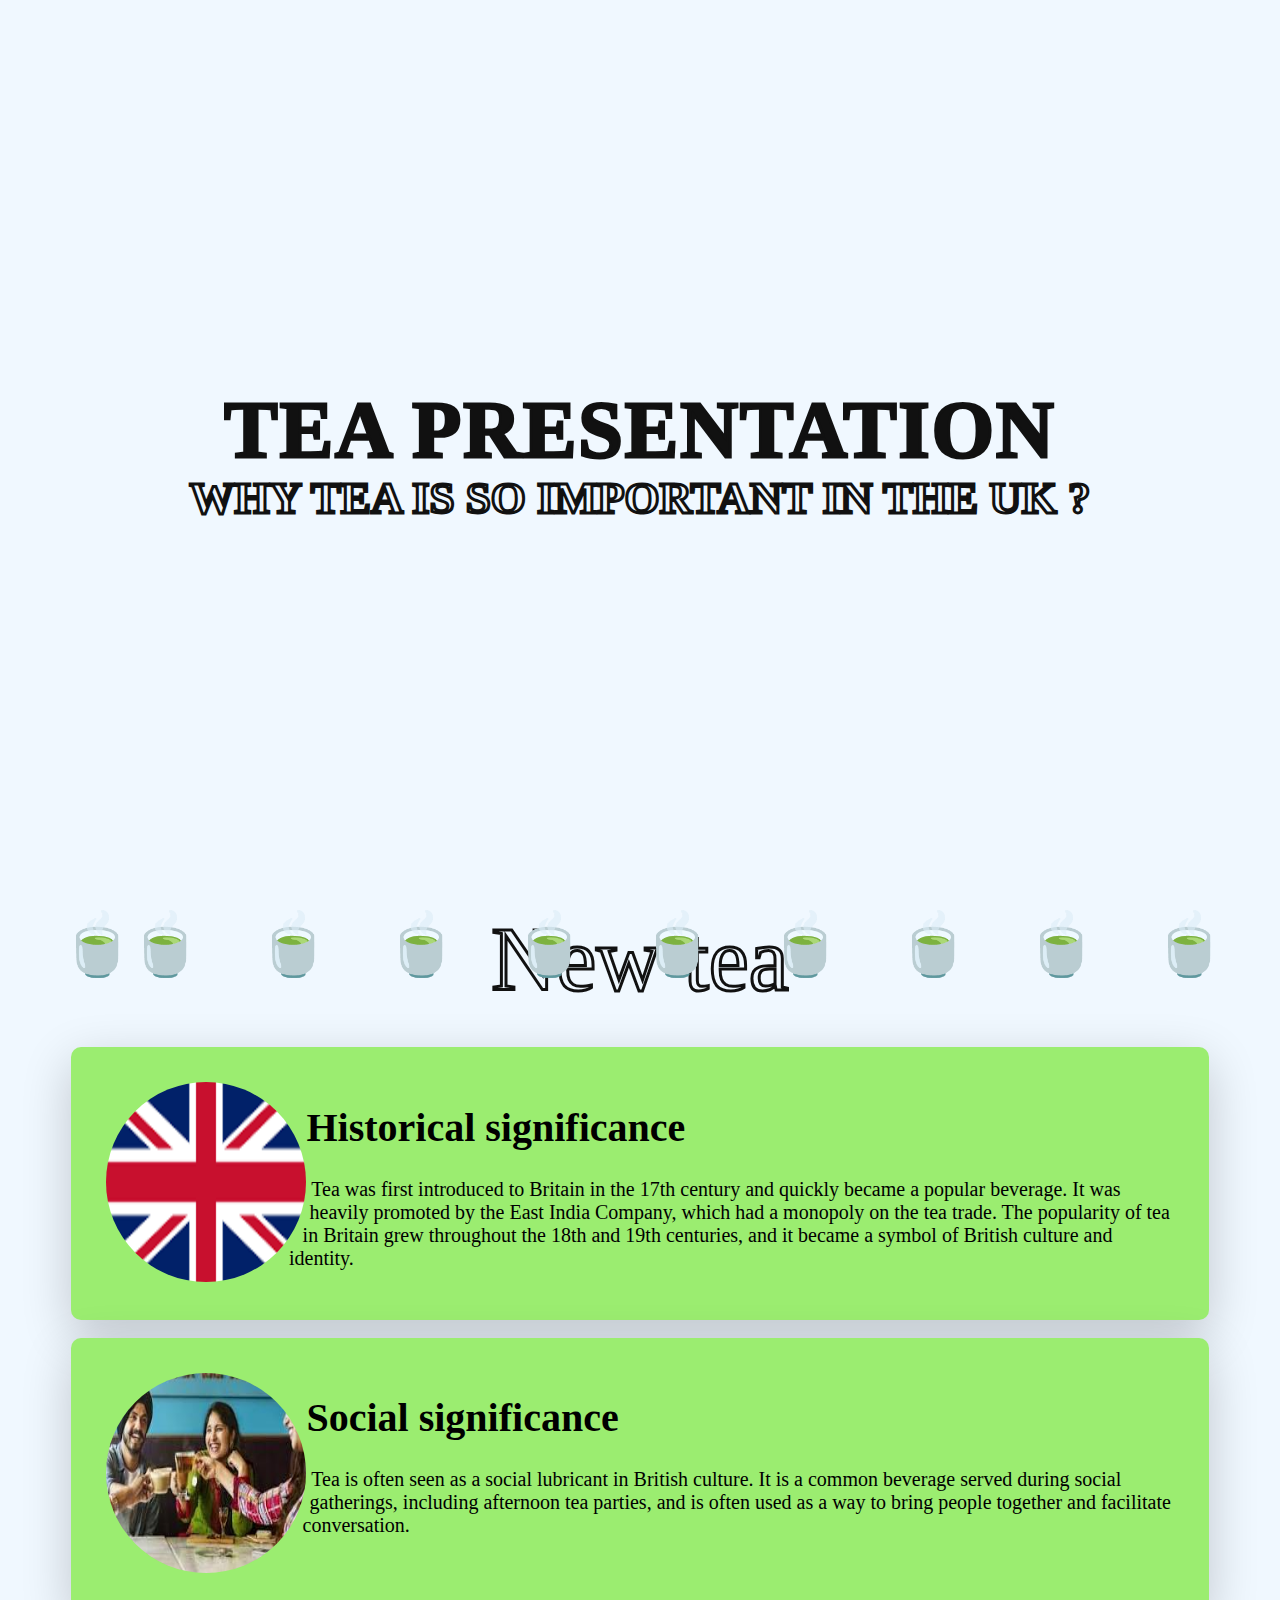
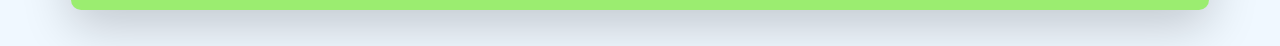
<file: index.html>
<!DOCTYPE html>
<html lang="en">

<head>
    <meta charset="UTF-8">
    <title>Tea</title>
    <link rel="stylesheet" href="/css/index.css">
    <link rel="shortcut icon" href="" type="image/x-icon">
</head>

<body>
    <div class="wrapper">
        <span>🍵</span>
        <span>🍵</span>
        <span>🍵</span>
        <span>🍵</span>
        <span>🍵</span>
        <span>🍵</span>
        <span>🍵</span>
        <span>🍵</span>
        <span>🍵</span>
        <span>🍵</span>
    </div>
    <div class="banner">
        <div class="content">
            <h2>tea presentation<br><b>Why tea is so important in the UK ?</b></h2>
        </div>
    </div>
    <a  href="/html/app.html">New tea</a>
    <br>
    <br>
    <div class="container">
        <div class="circle0"></div>
        <h1>Historical significance</h1>
        <p>Tea was first introduced to Britain in the 17th century and quickly became a popular beverage. It was heavily
            promoted by the East India Company, which had a monopoly on the tea trade. The popularity of tea in Britain
            grew throughout the 18th and 19th centuries, and it became a symbol of British culture and identity.
            <br>
        </p>
    </div>
    <br>
    <div class="container">
        <div class="circle1"></div>
        <h1>Social significance</h1>
        <p>Tea is often seen as a social lubricant in British culture. It is a common beverage served during social
            gatherings, including afternoon tea parties, and is often used as a way to bring people together and
            facilitate conversation.
            <br>
            <br>
        </p>
    </div>
    <br>
    <br>
</body>

</html>
</file>
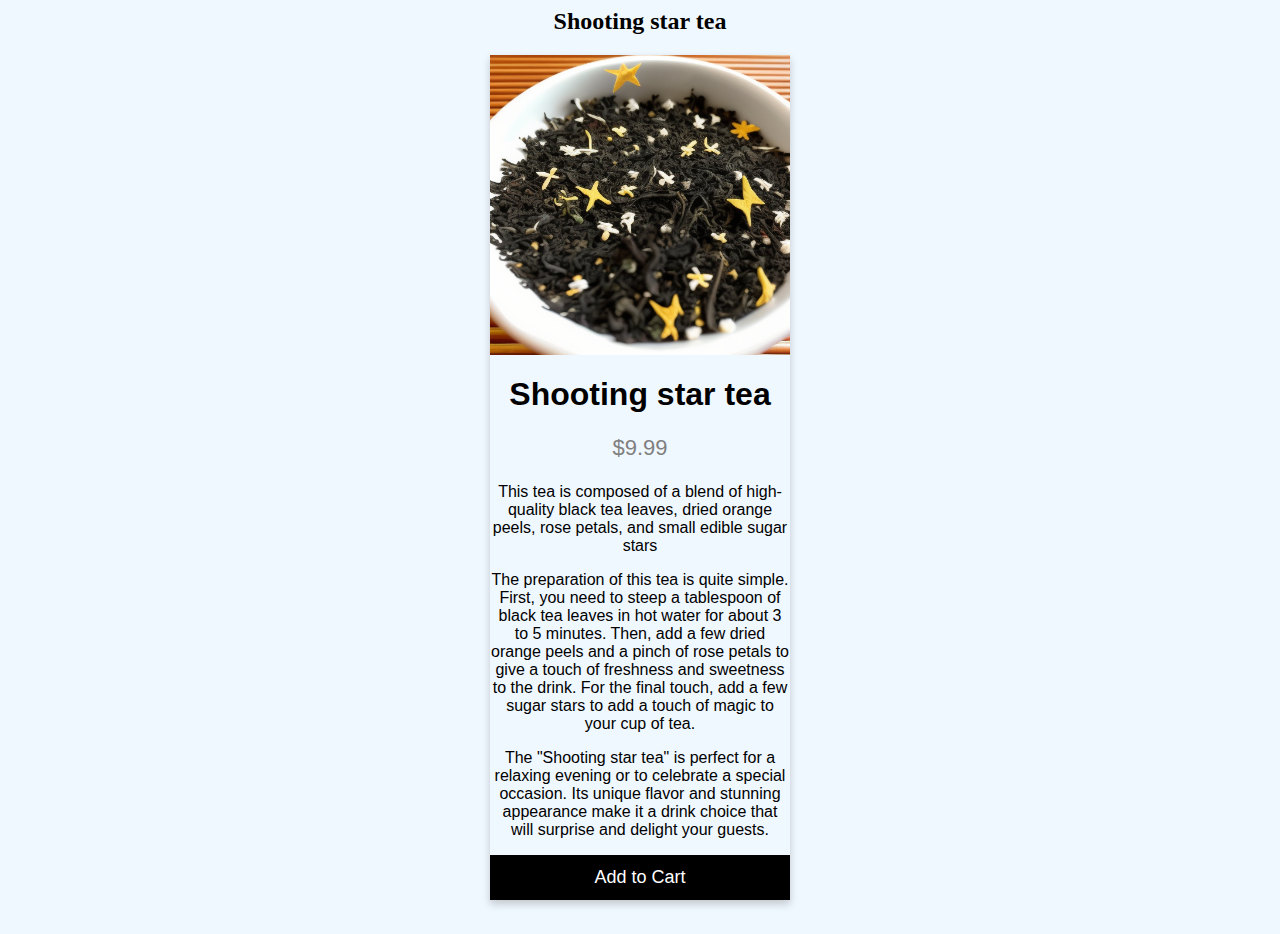
<file: html/app.html>
<html>

<head>
  <style>
    body {
      background: aliceblue;
      height: 100vh;
      font-family: Comic Sans MS;
    }

    .card {
      box-shadow: 0 4px 8px 0 rgba(0, 0, 0, 0.2);
      max-width: 300px;
      margin: auto;
      text-align: center;
      font-family: arial;
    }

    .price {
      color: grey;
      font-size: 22px;
    }

    .card button {
      border: none;
      outline: 0;
      padding: 12px;
      color: white;
      background-color: #000;
      text-align: center;
      cursor: pointer;
      width: 100%;
      font-size: 18px;
    }

    .card button:hover {
      opacity: 0.7;
    }
  </style>
</head>
<title>Shooting star tea</title>
<body>

  <h2 style="text-align:center"><a style="text-decoration: none;color: #000" href="/index.html">Shooting star tea</a></h2>

  <div class="card">
    <img src="/ressource/1153477803_Shooting_star_tea.png" alt="Shooting star tea" style="width:100%">
    <h1>Shooting star tea</h1>
    <p class="price">$9.99</p>
    <p>This tea is composed of a blend of high-quality black tea leaves, dried orange peels, rose petals, and small
      edible sugar stars</p>
    <p>The preparation of this tea is quite simple. First, you need to steep a tablespoon of black tea leaves in hot
      water for about 3 to 5 minutes. Then, add a few dried orange peels and a pinch of rose petals to give a touch of
      freshness and sweetness to the drink. For the final touch, add a few sugar stars to add a touch of magic to your
      cup of tea.</p>
    <p>The "Shooting star tea" is perfect for a relaxing evening or to celebrate a special occasion. Its unique flavor
      and stunning appearance make it a drink choice that will surprise and delight your guests.</p>
    <p><button>Add to Cart</button></p>
  </div>
  <br>
</body>

</html>
</file>
<file: css/index.css>
body{
    background: aliceblue; 
    height: 100vh;    
    font-family: Comic Sans MS;
}
.wrapper span {
	position: fixed;
	bottom: -80px;
	animation: animate 10s linear infinite;
	font-size: 60px;
	z-index: -1;
}

.wrapper span:nth-child(1){
    left: 60px;
    animation-delay: 0.6s;    
}
.wrapper span:nth-child(2){
    left: 10%;
    animation-delay: 3s;  
}
.wrapper span:nth-child(3){
    left: 20%;
    animation-delay: 2s;    
}
.wrapper span:nth-child(4){
    left: 30%;
    animation-delay: 5s;   
}
.wrapper span:nth-child(5){
    left: 40%;
    animation-delay: 1s;    
}
.wrapper span:nth-child(6){
    left: 50%;
    animation-delay: 7s;    
}
.wrapper span:nth-child(7){
    left: 60%;
    animation-delay: 6s;  
}
.wrapper span:nth-child(8){
    left: 70%;
    animation-delay: 8s;    
}
.wrapper span:nth-child(9){
    left: 80%;
    animation-delay: 6s;  
}
.wrapper span:nth-child(10){
    left: 90%;
    animation-delay: 4s;    
}

.banner{
    display: flex;
    justify-content: center;
    align-items: center;
    height: 100vh;
    z-index: 1;
}
.content h2 {
	-webkit-text-fill-color: #111;
	-webkit-text-stroke-width: 3px;
	-webkit-text-stroke-color: #111;
	font-family: montserrat;
	font-size: 80px;
	text-transform: uppercase;
	letter-spacing: 16px;
	text-align: center;
	line-height: 0.7;
	letter-spacing: 2px;
}
.content h2 b{
    -webkit-text-fill-color: transparent;
    letter-spacing: normal;
    font-size: 45px;
}


@keyframes animate{
    0% {
      transform: translateY(0);
        opacity: 1
    }
    70%{
        opacity: .8;
    }
    100% {
      transform: translateY(-800px) rotate(360deg);	
        opacity: 0
    }
}
.container{
    position: relative;
    display: block;
    margin-left: auto;
    margin-right: auto;
    width: 90%;
    padding: 30px;
    background-color: #9bed70;
    box-sizing: border-box;
    border-radius: 10px;
    box-shadow: 0 15px 50px rgba(0, 0, 0, .2);
    font-size: 20px;
}
.circle0{
    width: 200px;
    height: 200px;
    background: url(/ressource/téléchargement\ \(1\).png);
    background-size: 100% 100%;
    border-radius: 50%;
    float: left;
    shape-outside: circle();
    margin: 5px;
  }
  .circle1{
    width: 200px;
    height: 200px;
    background: url(/ressource/téléchargement.jpg);
    background-size: 100% 100%;
    border-radius: 50%;
    float: left;
    shape-outside: circle();
    margin: 5px;
  }
  .circle2{
    width: 200px;
    height: 200px;
    background: url(/ressource/2.jpg);
    background-size: 100% 100%;
    border-radius: 50%;
    float: left;
    shape-outside: circle();
    margin: 5px;
  }
  .circle3{
    width: 200px;
    height: 200px;
    background: url(/ressource/3.jpg);
    background-size: 100% 100%;
    border-radius: 50%;
    float: left;
    shape-outside: circle();
    margin: 5px;
  }
  a{
    text-decoration: none;
    display: flex;
    justify-content: center;
    -webkit-text-fill-color: #111;
	-webkit-text-stroke-width: 3px;
	-webkit-text-stroke-color: #111;
    -webkit-text-fill-color: transparent;
    letter-spacing: normal;
    font-size: 90px;
}
</file>
